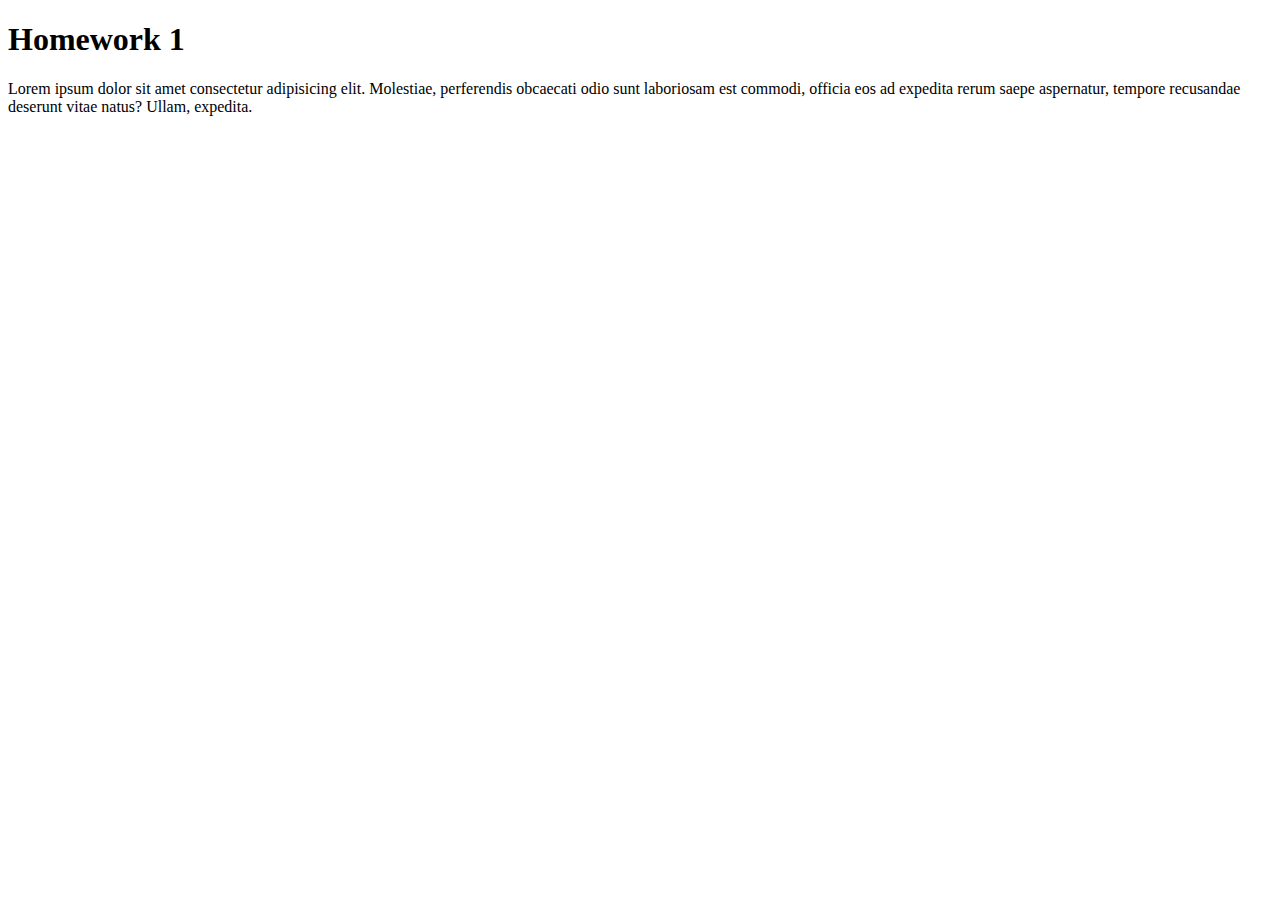
<file: Homework 1/index.html>
<!DOCTYPE html>
<html lang="ru">
<head>
    <meta charset="UTF-8">
    <meta http-equiv="X-UA-Compatible" content="IE=edge">
    <meta name="viewport" content="width=device-width, initial-scale=1.0">
    <title>A-level</title>
</head>
<body>
    <header>
        <h1>Homework 1</h1>
    </header>
    <main>
       <p>Lorem ipsum dolor sit amet consectetur adipisicing elit. Molestiae, perferendis obcaecati odio sunt laboriosam est commodi, officia eos ad expedita rerum saepe aspernatur, tempore recusandae deserunt vitae natus? Ullam, expedita.</p>  
    </main>
      <script src="script.js"></script>
</body>
</html>
</file>
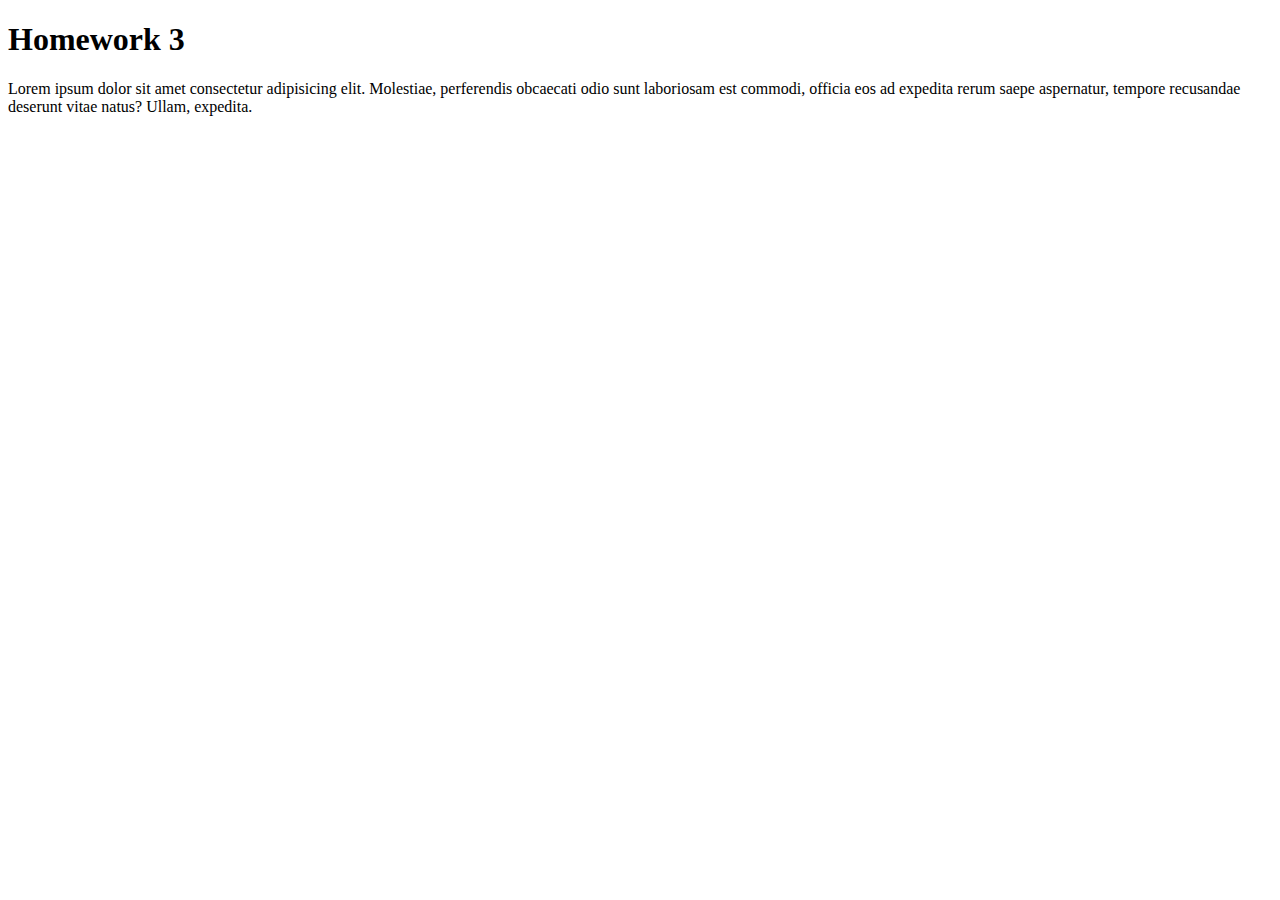
<file: Homework 3/index.html>
<!DOCTYPE html>
<html lang="ru">
<head>
    <meta charset="UTF-8">
    <meta http-equiv="X-UA-Compatible" content="IE=edge">
    <meta name="viewport" content="width=device-width, initial-scale=1.0">
    <title>A-level</title>
</head>
<body>
    <header>
        <h1>Homework 3</h1>
    </header>
    <main>
       <p>Lorem ipsum dolor sit amet consectetur adipisicing elit. Molestiae, perferendis obcaecati odio sunt laboriosam est commodi, officia eos ad expedita rerum saepe aspernatur, tempore recusandae deserunt vitae natus? Ullam, expedita.</p>  
    </main>
      <script src="script.js"></script>
</body>
</html>
</file>
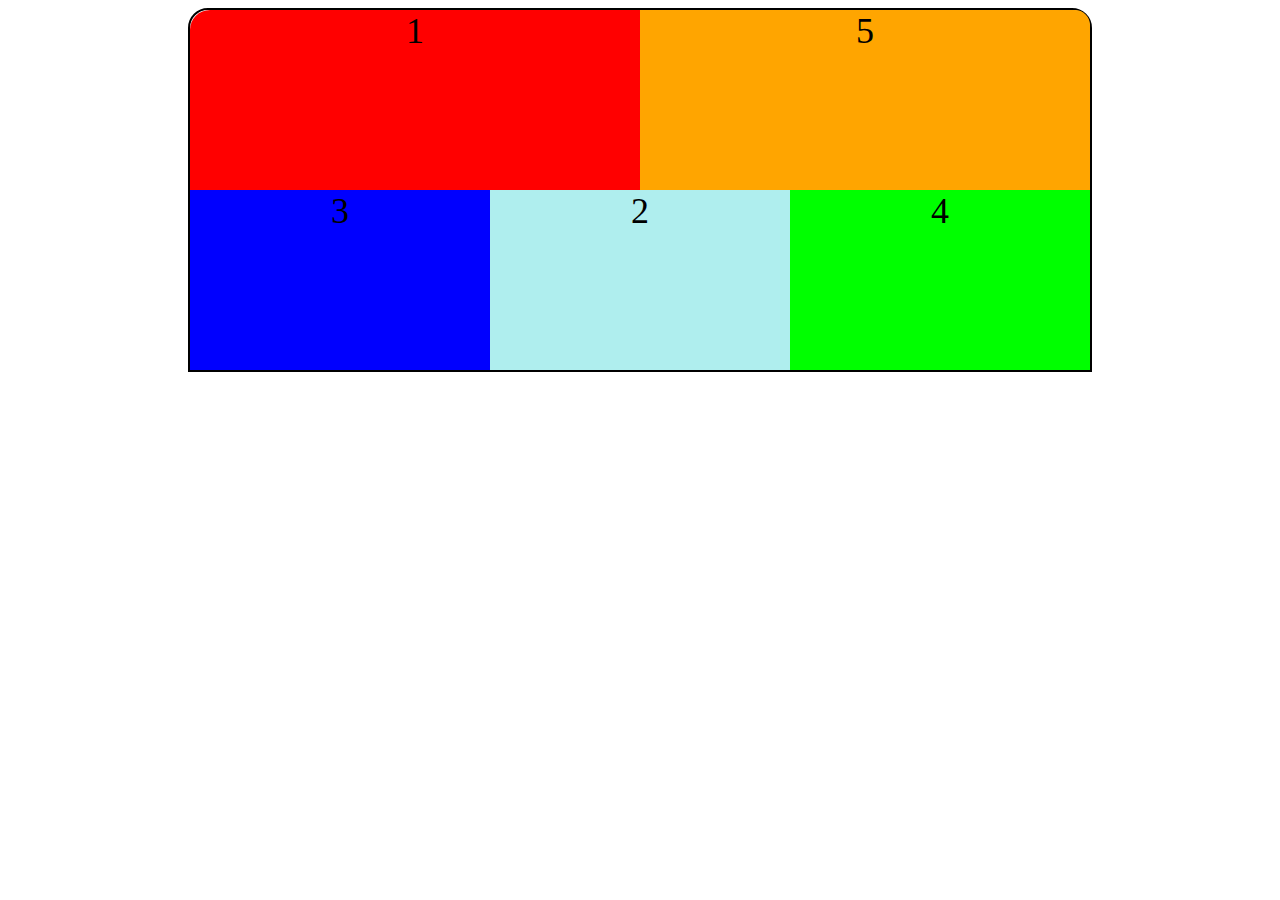
<file: Homework 5/index.html>
<!DOCTYPE html>
<html lang="ru">
<head>
    <meta charset="UTF-8">
    <meta http-equiv="X-UA-Compatible" content="IE=edge">
    <meta name="viewport" content="width=device-width, initial-scale=1.0">
    <title>HW 5</title>
</head>
<body>
    <div class="holder">
        <div class="item"></div>
        <div class="item"></div>
        <div class="item"></div>
        <div class="item"></div>
        <div class="item"></div>
      </div>
    <script src="script.js"></script>
</body>
</html>
</file>
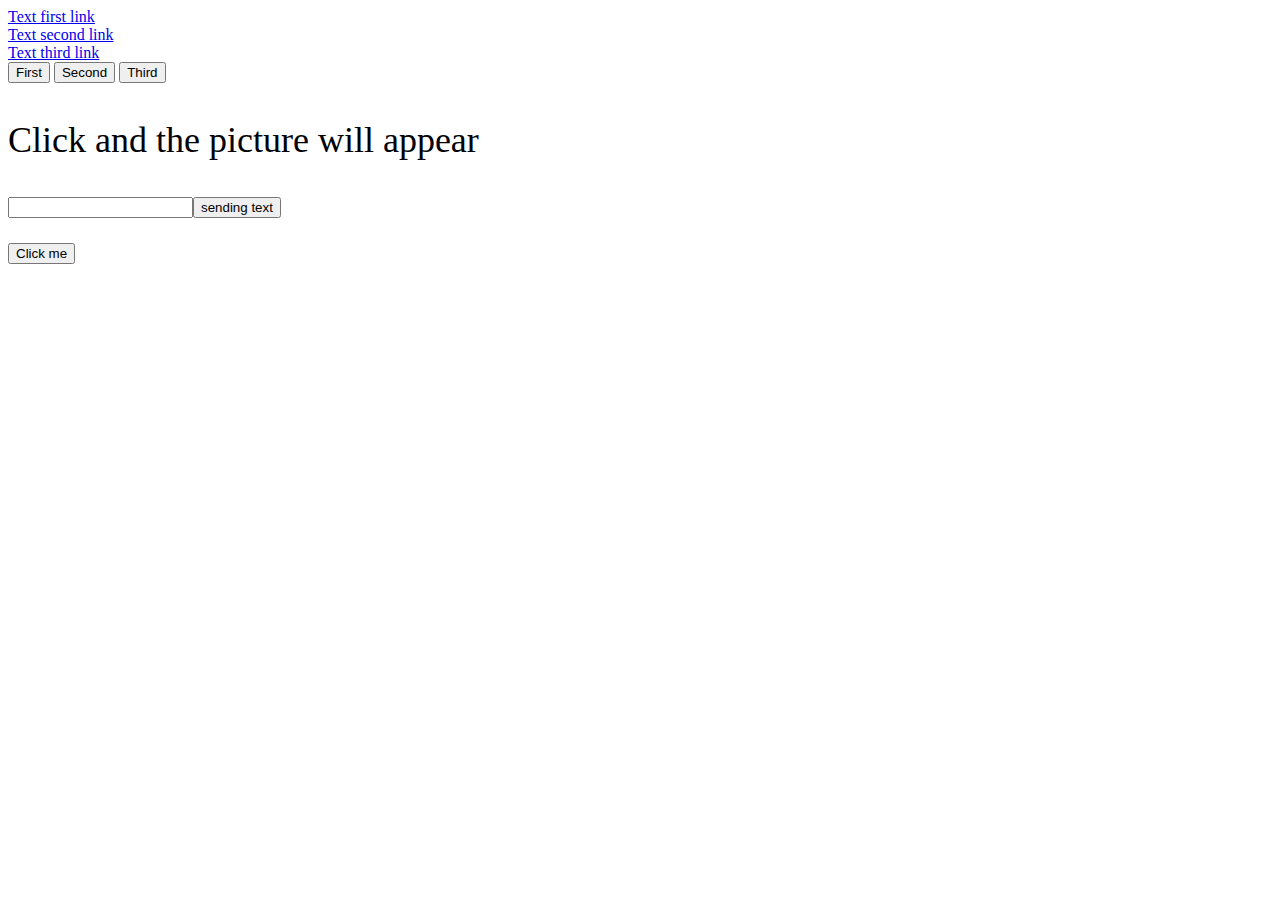
<file: Homework 6/index.html>
<!DOCTYPE html>
<html lang="ru">
<head>
    <meta charset="UTF-8">
    <meta http-equiv="X-UA-Compatible" content="IE=edge">
    <meta name="viewport" content="width=device-width, initial-scale=1.0">
    <title>HW 6</title>
</head>
<body>
    <div class="holder">
        <div>
            <a href="https://www.google.com/" title="">Text first link</a>
        </div>

        <div>
            <a href="https://www.microsoft.com/" title="">Text second link</a>
        </div>

        <div>
            <a href="https://www.youtube.com/" title="">Text third link</a>
        </div>

        <div class="wrapper">
            <button onclick="logDataAttr(event)">First</button>
            <button onclick="logDataAttr(event)" data-number="1">Second</button>
            <button onclick="logDataAttr(event)" data-item="0" data-test="parapragh" data-color="red">Third</button>
        </div>
    </div>
    <script src="script.js"></script>
</body>
</html>
</file>
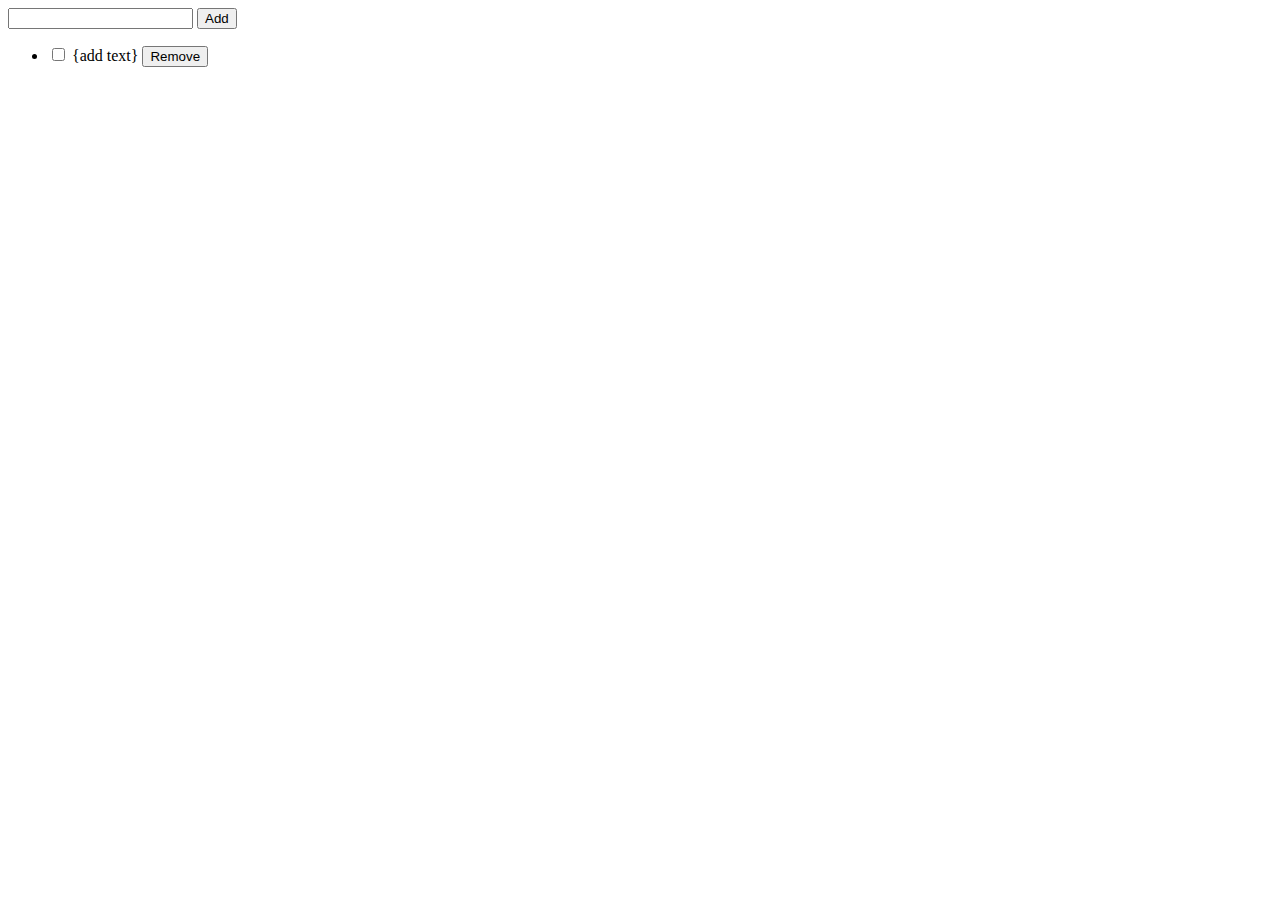
<file: Homework 7/index.html>
<!DOCTYPE html>
<html lang="ru">
<head>
    <meta charset="UTF-8">
    <meta http-equiv="X-UA-Compatible" content="IE=edge">
    <meta name="viewport" content="width=device-width, initial-scale=1.0">
    <title>HW 7</title>
</head>
<body>
    <header>
        <input id="newToDo" class="textInput" />
        <input id="AddToDo" class="addButton" type="button" value="Add" />
    </header>
    <ul id="toDoList">
        <li class="listItem">
            <input type="checkbox" class="DoneCheckbox" />
            <span class="TodoText">{add text}</span>
            <button id="removeButton">Remove</button>
        </li>
    </ul>
    <script src="script.js"></script>
</body>
</html>
</file>
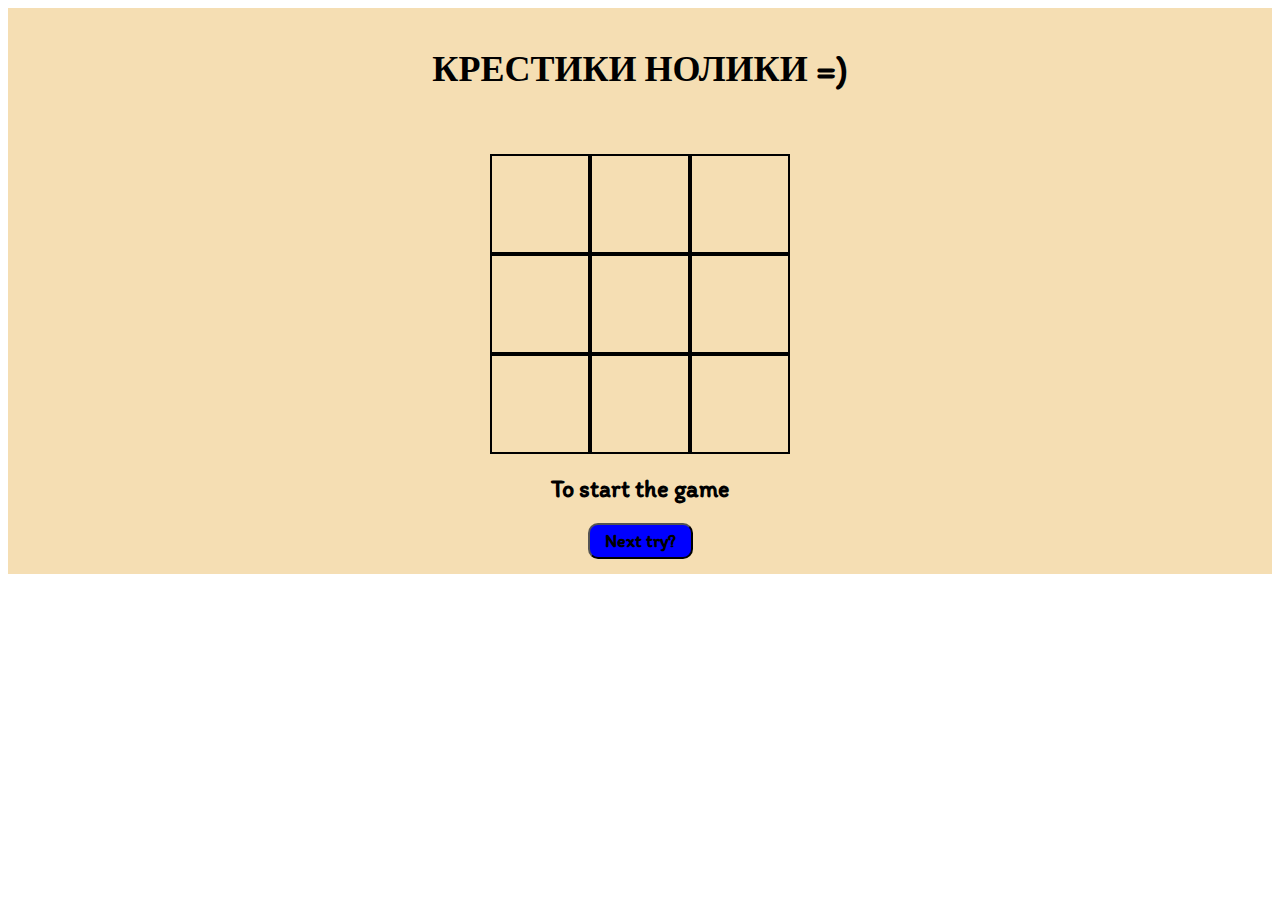
<file: Homework 8/index.html>
<!DOCTYPE html>
<html lang="ru">
<head>
    <meta charset="UTF-8">
    <meta http-equiv="X-UA-Compatible" content="IE=edge">
    <meta name="viewport" content="width=device-width, initial-scale=1.0">
    <link rel="preconnect" href="https://fonts.gstatic.com">
    <link rel="stylesheet" href="https://fonts.googleapis.com/css2?family=Itim&display=swap">   
    <link rel="stylesheet" href="style.css">
    <title>HW 8</title>
</head>
<body>
    <div class="container">
        <h1 id="playerText">Крестики Нолики =)</h1>
        <div id="board">
            <div class="box" id="0"></div>
            <div class="box" id="1"></div>
            <div class="box" id="2"></div>
            <div class="box" id="3"></div>
            <div class="box" id="4"></div>
            <div class="box" id="5"></div>
            <div class="box" id="6"></div>
            <div class="box" id="7"></div>
            <div class="box" id="8"></div>
        </div>
        <h2 id="intro">To start the game</h2>
        <button id="restart">Next try?</button>
    </div>
    <script src="script.js"></script>
</body>
</html>
</file>
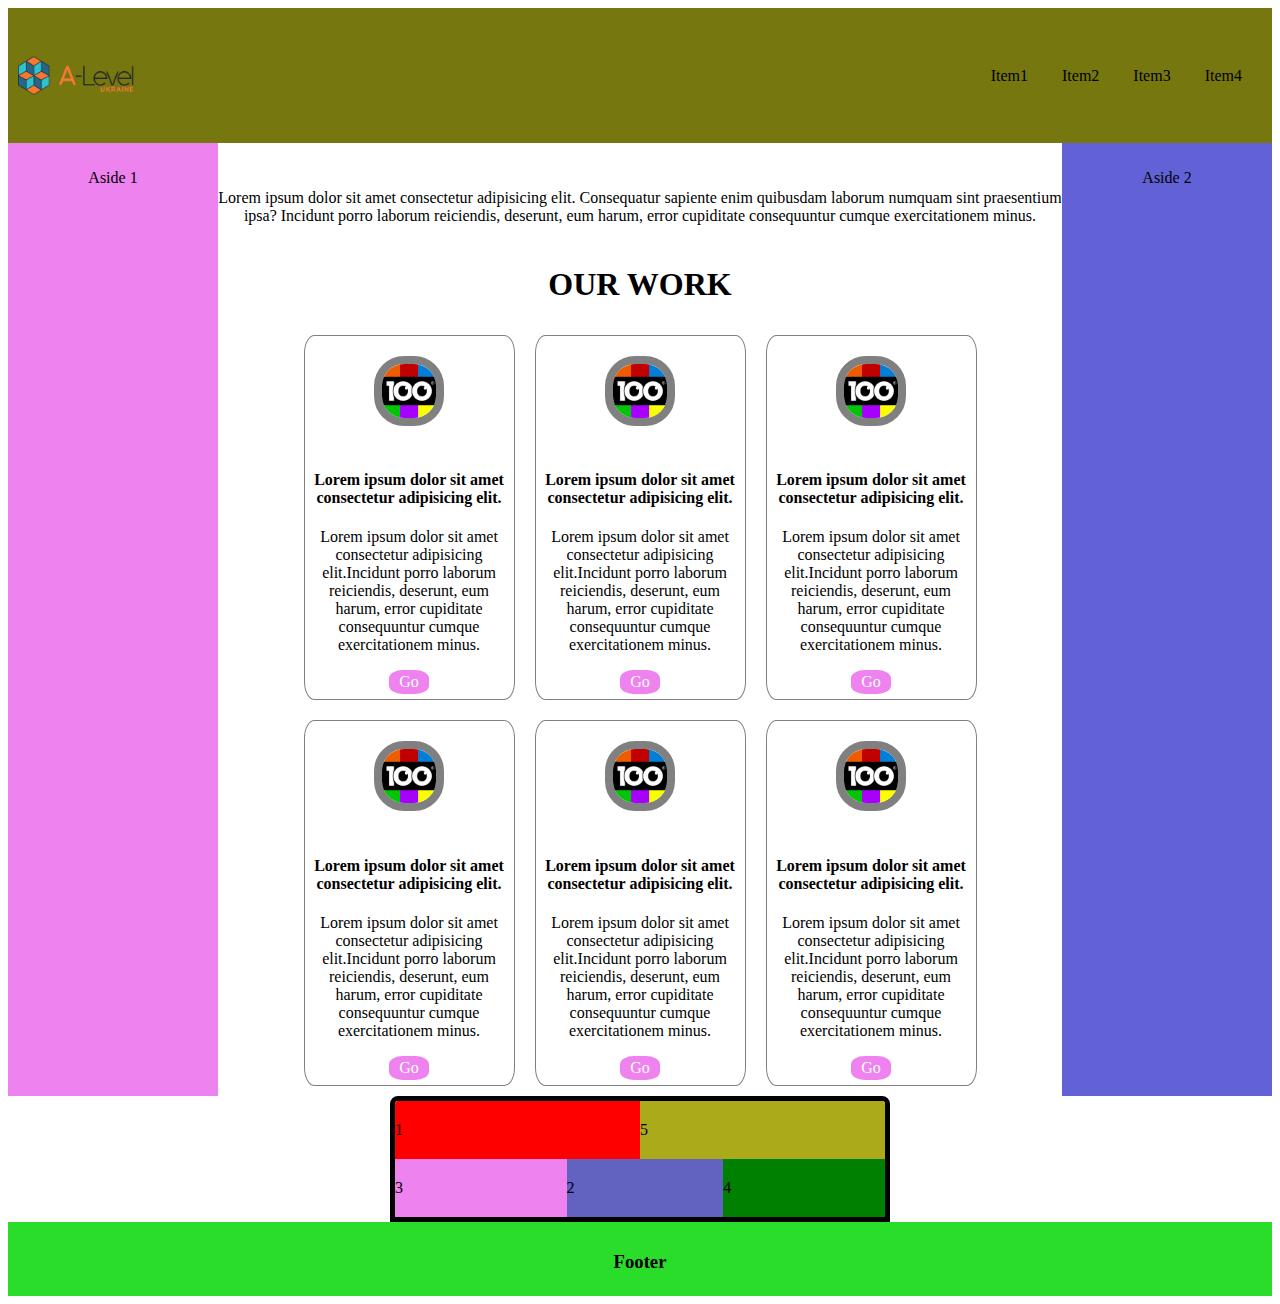
<file: Homework 5/html/index (2).html>
<!DOCTYPE html>
<html lang="en">
<head>
    <meta charset="UTF-8">
    <meta http-equiv="X-UA-Compatible" content="IE=edge">
    <meta name="viewport" content="width=device-width, initial-scale=1.0">
    <link rel="stylesheet" href="../css/style.css">
    <title>Home work</title>
</head>
<body>
    <div class="page-wrapper">
        <header>
            <div class="header">
                <img class="img-logo" src="../logo.png" alt="#">
                <div class="menu-header">
                    <a href="#">Item1</a>
                    <a href="#">Item2</a>
                    <a href="#">Item3</a>
                    <a href="#">Item4</a>
                </div>
            </div>
        </header>
    <main>
            <section class="section"> 
                <div class="content-box">               
                    <div class="post-text-lorem">
                        <p>Lorem ipsum dolor sit amet consectetur adipisicing elit. Consequatur sapiente enim quibusdam laborum numquam sint praesentium ipsa? Incidunt porro laborum reiciendis, deserunt, eum harum, error cupiditate consequuntur cumque exercitationem minus.</p>
                        <h1>our work</h1>
                    </div>
                    <div class="card">
                        <div class="box">
                            <a class="button" href="#">Go</a>
                            <div>
                                <img class="img-box" src="../100.png" alt="#">
                                <h4 class="h4" >Lorem ipsum dolor sit amet consectetur adipisicing elit.</h4>
                                 <p>Lorem ipsum dolor sit amet consectetur adipisicing elit.Incidunt porro laborum reiciendis, deserunt, eum harum, error cupiditate consequuntur cumque exercitationem minus.</p> 
                            </div>  
                        </div>
                        <div class="box">
                            <a class="button" href="#">Go</a>
                            <div>
                                <img class="img-box" src="../100.png" alt="#">
                                <h4 class="h4" >Lorem ipsum dolor sit amet consectetur adipisicing elit.</h4>
                                 <p>Lorem ipsum dolor sit amet consectetur adipisicing elit.Incidunt porro laborum reiciendis, deserunt, eum harum, error cupiditate consequuntur cumque exercitationem minus.</p> 
                            </div>  
                        </div>
                        <div class="box">
                            <a class="button" href="#">Go</a>
                            <div>
                                <img class="img-box" src="../100.png" alt="#">
                                <h4 class="h4" >Lorem ipsum dolor sit amet consectetur adipisicing elit.</h4>
                                 <p>Lorem ipsum dolor sit amet consectetur adipisicing elit.Incidunt porro laborum reiciendis, deserunt, eum harum, error cupiditate consequuntur cumque exercitationem minus.</p> 
                            </div>  
                        </div>
                        <div class="box">
                            <a class="button" href="#">Go</a>
                            <div>
                                <img class="img-box" src="../100.png" alt="#">
                                <h4 class="h4" >Lorem ipsum dolor sit amet consectetur adipisicing elit.</h4>
                                 <p>Lorem ipsum dolor sit amet consectetur adipisicing elit.Incidunt porro laborum reiciendis, deserunt, eum harum, error cupiditate consequuntur cumque exercitationem minus.</p> 
                            </div>  
                        </div>
                        <div class="box">
                            <a class="button" href="#">Go</a>
                            <div>
                                <img class="img-box" src="../100.png" alt="#">
                                <h4 class="h4" >Lorem ipsum dolor sit amet consectetur adipisicing elit.</h4>
                                 <p>Lorem ipsum dolor sit amet consectetur adipisicing elit.Incidunt porro laborum reiciendis, deserunt, eum harum, error cupiditate consequuntur cumque exercitationem minus.</p> 
                            </div>  
                        </div>
                        <div class="box">
                            <a class="button" href="#">Go</a>
                            <div>
                                <img class="img-box" src="../100.png" alt="#">
                                <h4 class="h4" >Lorem ipsum dolor sit amet consectetur adipisicing elit.</h4>
                                 <p>Lorem ipsum dolor sit amet consectetur adipisicing elit.Incidunt porro laborum reiciendis, deserunt, eum harum, error cupiditate consequuntur cumque exercitationem minus.</p> 
                            </div>  
                        </div>
                    </div>  
                </div>  
                   <div class="post-text-violet">
                       <p>Aside 1</p>
                   </div>
                   <div class="post-text-blue">
                        <p>Aside 2</p>
                   </div>
            </section>
        
            <div class="conteiner">
            <div class="holder">
                <div class="item">1</div>
                <div class="item">2</div>
                <div class="item">3</div>
                <div class="item">4</div>
                <div class="item">5</div>
          </div>
        </div>

    </main>
        <footer>
            <div class="footer">
                <h3>Footer</h3>
            </div>
        </footer>

    </div>
</body>
</html>
</file>
<file: Homework 8/style.css>
*,
*:before,
*:after {
    box-sizing: border-box;
}

* {
    font-family: "Itim", cursive;
}
h1 {
    font-size: 36px;
    text-transform: uppercase;
}

.container {
    padding: 15px;
    height: 100%;
    display: flex;
    justify-content: center;
    align-items: center;
    flex-direction: column;
    background-color:wheat
}

#board{
    width: 300px;
    display: flex;
    flex-wrap: wrap;
    margin-top: 40px;
}

.box {
    width: 100px;
    height: 100px;
    border: 2px solid black;
    display: flex;
    align-items:center;
    justify-content: center;
    font-size: 46px;
    cursor: pointer;
}
.box:hover{
    background-color:greenyellow;
}

button {
    padding: 5px 15px;
    border-radius: 10px;
    background-color:blue;
    font-size: 18px;
    transition: 2s transform;
    font-weight: 600;
}

button:hover{
    cursor: pointer;
    transform: translateY(-5px);
}
</file>
<file: Homework 5/css/style.css>
*,
*:before,
*:after {
	box-sizing: border-box;
}


h1{
    text-transform: uppercase;
    text-align: center;
    padding-top: 20px;
}
p{
    text-align: center;
}
.content-box{
    max-width: calc(100% - 420px);   
}
.page-wrapper{
	min-height: 100%;
    display: flex;
    flex-direction: column;
}

.header{
    background-color: rgb(119, 119, 16);
    min-height: 15vh;
    display: flex;
    justify-content: space-between;
    align-items: center; 
}

.img-logo{
    padding-left: 10px;
    width: 10%;
}
.menu-header a{
    
    outline: none;
    text-decoration: none;
    color:black;
    padding-right: 30px;
}


.section{
    display: flex;
    max-height: 100%;    
}

.post-text-violet{
    background-color:violet;  
    padding-top: 10px;
    order: -1;
    width: 210px;
}

.post-text-lorem{
    background-color:white; 
    padding-top: 30px;
}   

.post-text-blue{
    background-color:rgb(98, 98, 214);
    padding-top: 10px;
    width: 210px;
}

footer{
    background-color:rgb(43, 221, 43);
    text-align: center;
    padding: 10px 0 5px;
}
.card{
    display: flex;
    justify-content: center;
    flex-wrap: wrap;   
}

.box{  
    display: flex;
    flex-direction: column-reverse;
    justify-content: space-between;
    align-items: center;
    border: gray 1px solid;
    border-radius: 5%;
    margin: 10px;
    padding: 20px 5px 5px 5px;
    width: 25%;
    text-align: center;   
}

.img-box{
    width: 70x;
    height: 70px;
    border:gray 8px solid;
    border-radius: 30px; 
    margin-bottom: 20px;
}
.box a{
    text-decoration: none;
    color: white;
    background-color: violet;
    border-radius: 35%;
    padding: 3px 10px;      
}

.holder{
    margin-top: 20px;
    margin-bottom: 50px;
    border: 5px solid black;
    border-top-left-radius: 8px;
    border-top-right-radius: 8px;
    width: 500px;
    margin: 0 auto;
    display: flex;
    flex-wrap: wrap;
    overflow: hidden;
    box-sizing:border-box;
}

.item{
padding: 20px 0;
}

.item:nth-child(1){
background-color:red;
width: 50%;
order: 1;
}

.item:nth-child(2){
background-color:rgb(98, 98, 192);
width: 32%;
order: 4;
}
.item:nth-child(3){
    background-color:violet;
    order: 3;
    width: 35%;


}
.item:nth-child(4){
    background-color:green;
    width: 33%;
    order:5

}
.item:nth-child(5){
    background-color:rgb(170, 170, 26);
    width: 50%;
    order: 2;

}
</file>
